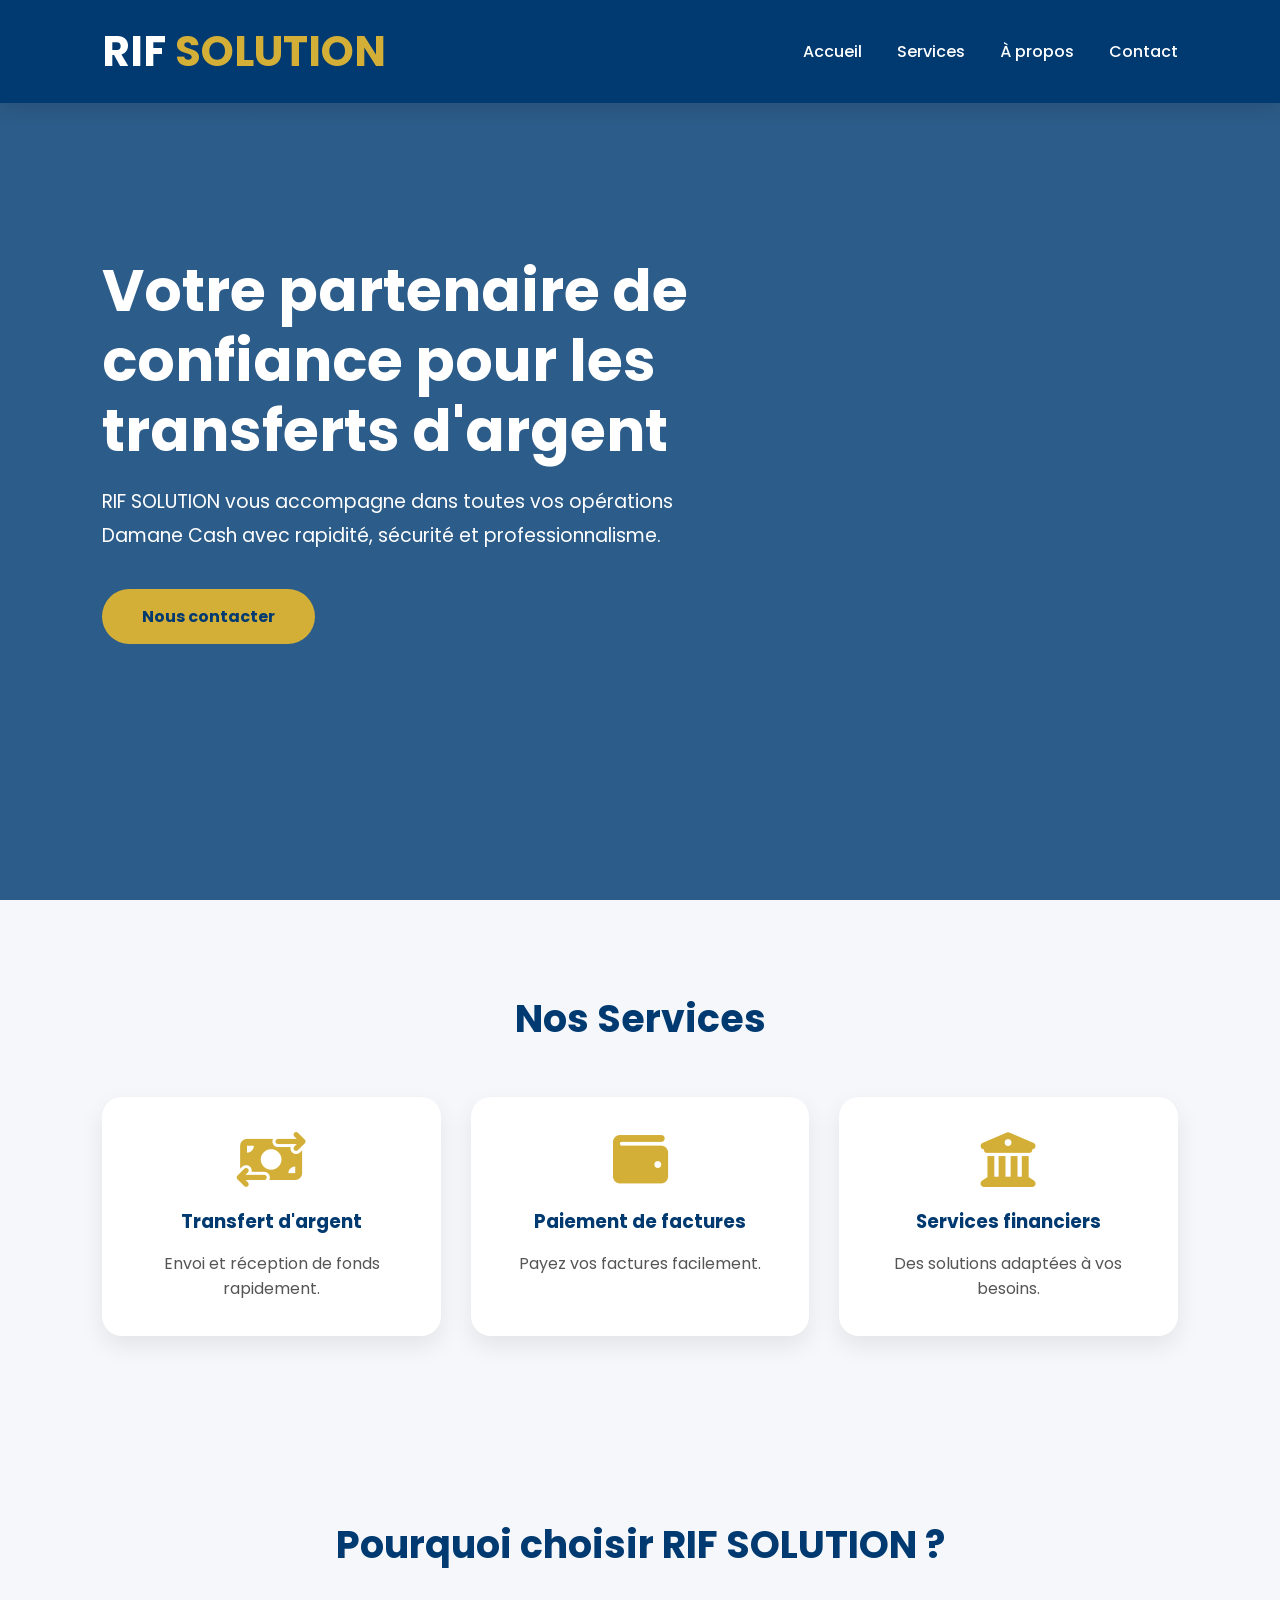
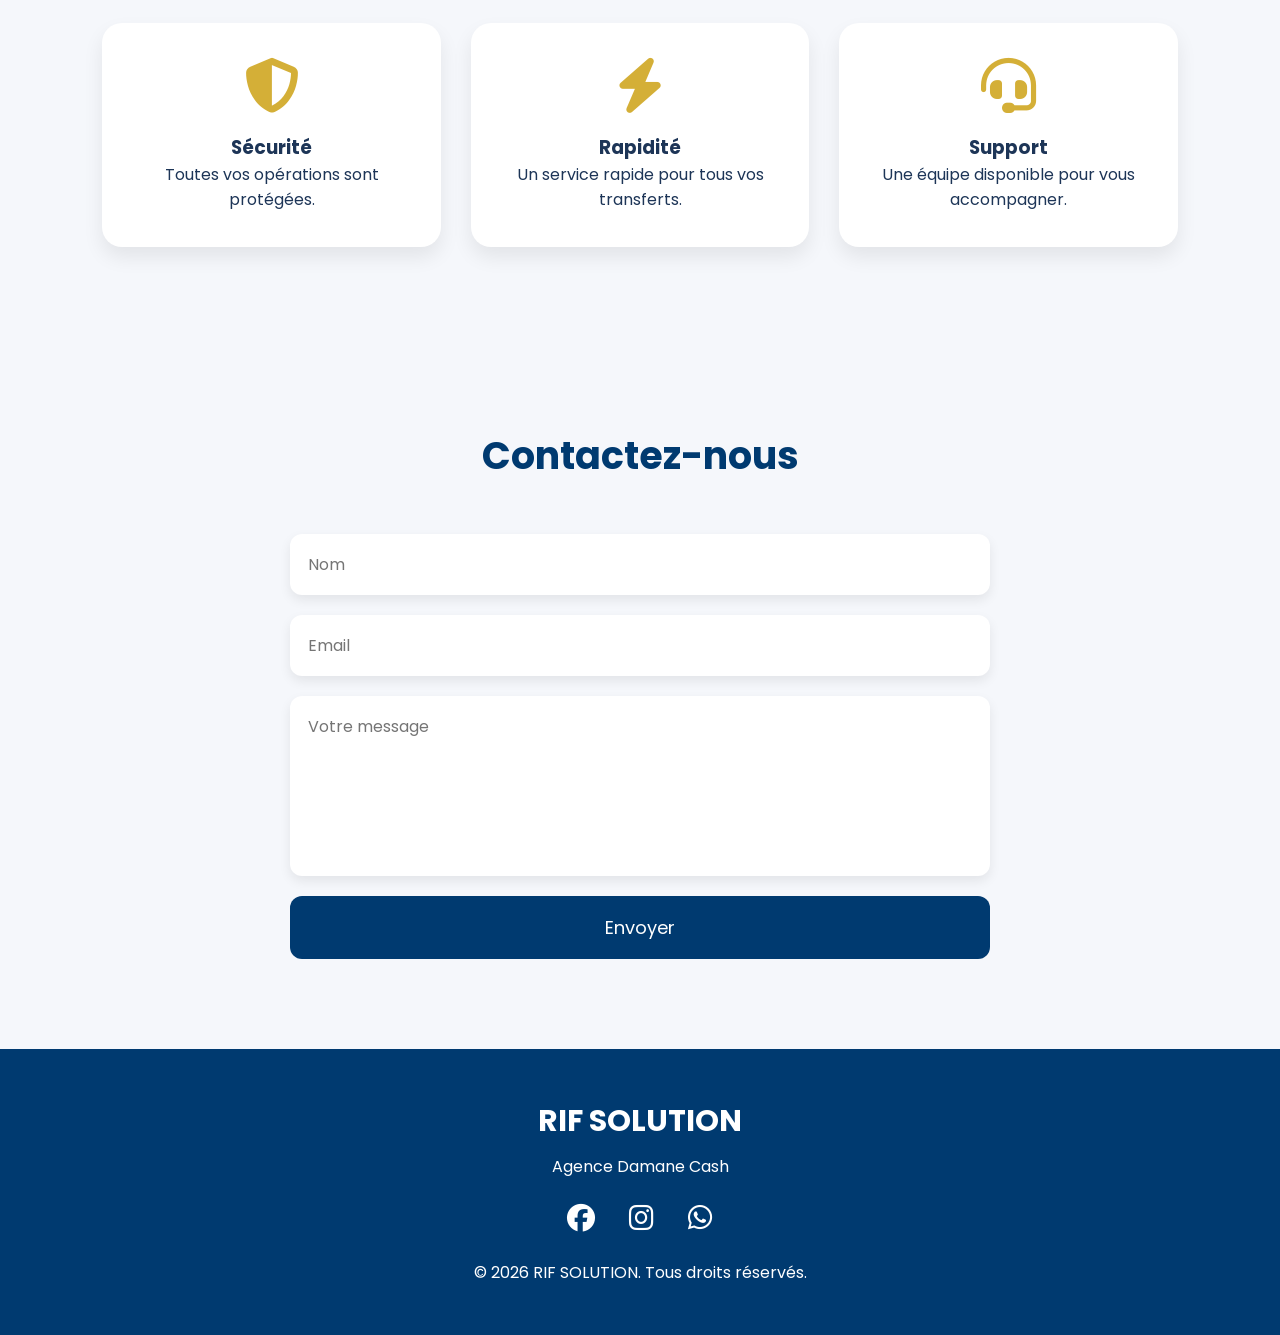
<file: index.html>
<!DOCTYPE html>
<html lang="fr">
<head>
    <meta charset="UTF-8">
    <meta name="viewport" content="width=device-width, initial-scale=1.0">
    <title>RIF SOLUTION | Agence Damane Cash</title>

    <link rel="stylesheet" href="style.css">

    <!-- Google Fonts -->
    <link href="https://fonts.googleapis.com/css2?family=Poppins:wght@300;400;600;700&display=swap" rel="stylesheet">

    <!-- Font Awesome -->
    <link rel="stylesheet"
    href="https://cdnjs.cloudflare.com/ajax/libs/font-awesome/6.5.2/css/all.min.css">
</head>

<body>

<!-- ================= NAVBAR ================= -->

<header>

    <div class="logo">
        <h2>RIF <span>SOLUTION</span></h2>
    </div>

    <nav>
        <ul>
            <li><a href="#home">Accueil</a></li>
            <li><a href="#services">Services</a></li>
            <li><a href="#about">À propos</a></li>
            <li><a href="#contact">Contact</a></li>
        </ul>
    </nav>

</header>

<!-- ================= HERO ================= -->

<section id="home" class="hero">

    <div class="hero-text">

        <h1>Votre partenaire de confiance pour les transferts d'argent</h1>

        <p>
            RIF SOLUTION vous accompagne dans toutes vos opérations
            Damane Cash avec rapidité, sécurité et professionnalisme.
        </p>

        <a href="#contact" class="btn">Nous contacter</a>

    </div>

</section>

<!-- ================= SERVICES ================= -->

<section id="services">

    <h2>Nos Services</h2>

    <div class="cards">

        <div class="card">
            <i class="fa-solid fa-money-bill-transfer"></i>
            <h3>Transfert d'argent</h3>
            <p>Envoi et réception de fonds rapidement.</p>
        </div>

        <div class="card">
            <i class="fa-solid fa-wallet"></i>
            <h3>Paiement de factures</h3>
            <p>Payez vos factures facilement.</p>
        </div>

        <div class="card">
            <i class="fa-solid fa-building-columns"></i>
            <h3>Services financiers</h3>
            <p>Des solutions adaptées à vos besoins.</p>
        </div>

    </div>

</section>

<!-- ================= ABOUT ================= -->

<section id="about">

    <h2>Pourquoi choisir RIF SOLUTION ?</h2>

    <div class="about">

        <div>

            <i class="fa-solid fa-shield-halved"></i>

            <h3>Sécurité</h3>

            <p>
                Toutes vos opérations sont protégées.
            </p>

        </div>

        <div>

            <i class="fa-solid fa-bolt"></i>

            <h3>Rapidité</h3>

            <p>
                Un service rapide pour tous vos transferts.
            </p>

        </div>

        <div>

            <i class="fa-solid fa-headset"></i>

            <h3>Support</h3>

            <p>
                Une équipe disponible pour vous accompagner.
            </p>

        </div>

    </div>

</section>

<!-- ================= CONTACT ================= -->

<section id="contact">

    <h2>Contactez-nous</h2>

    <form>

        <input type="text" placeholder="Nom">

        <input type="email" placeholder="Email">

        <textarea placeholder="Votre message"></textarea>

        <button type="submit">Envoyer</button>

    </form>

</section>

<!-- ================= FOOTER ================= -->

<footer>

    <h3>RIF SOLUTION</h3>

    <p>Agence Damane Cash</p>

    <div class="social">

        <i class="fab fa-facebook"></i>

        <i class="fab fa-instagram"></i>

        <i class="fab fa-whatsapp"></i>

    </div>

    <p>© 2026 RIF SOLUTION. Tous droits réservés.</p>

</footer>

<script src="script.js"></script>

</body>
</html>
</file>
<file: style.css>
/* ===========================
   RIF SOLUTION
   Modern Financial Website
=========================== */

*{
    margin:0;
    padding:0;
    box-sizing:border-box;
    font-family:'Poppins',sans-serif;
    scroll-behavior:smooth;
}

body{
    background:#f5f7fb;
    color:#1d3557;
}

/* ========= NAVBAR ========= */

header{
    position:fixed;
    top:0;
    width:100%;
    padding:20px 8%;
    display:flex;
    justify-content:space-between;
    align-items:center;
    background:#003a70;
    z-index:1000;
    box-shadow:0 5px 20px rgba(0,0,0,.12);
}

.logo{
    color:white;
    font-size:28px;
    font-weight:700;
}

.logo span{
    color:#d4af37;
}

nav ul{
    display:flex;
    list-style:none;
}

nav ul li{
    margin-left:35px;
}

nav ul li a{
    text-decoration:none;
    color:white;
    font-weight:500;
    transition:.3s;
}

nav ul li a:hover{
    color:#d4af37;
}

/* ========= HERO ========= */

.hero{

    min-height:100vh;

    background:
    linear-gradient(rgba(0,58,112,.82),
    rgba(0,58,112,.82)),
    url("https://images.unsplash.com/photo-1554224155-6726b3ff858f?auto=format&fit=crop&w=1600&q=80");

    background-size:cover;
    background-position:center;

    display:flex;
    align-items:center;

    padding:120px 8%;

    color:white;

}

.hero-text{
    max-width:650px;
}

.hero h1{
    font-size:58px;
    margin-bottom:20px;
    line-height:1.2;
}

.hero p{
    font-size:19px;
    line-height:1.8;
    margin-bottom:35px;
}

.btn{

    display:inline-block;

    padding:15px 40px;

    background:#d4af37;

    color:#003a70;

    text-decoration:none;

    border-radius:50px;

    font-weight:700;

    transition:.3s;

}

.btn:hover{

    transform:translateY(-5px);

    background:white;

}

/* ========= TITLES ========= */

section{

    padding:90px 8%;

}

section h2{

    text-align:center;

    color:#003a70;

    font-size:38px;

    margin-bottom:50px;

}

/* ========= SERVICES ========= */

.cards{

    display:grid;

    grid-template-columns:repeat(auto-fit,minmax(260px,1fr));

    gap:30px;

}

.card{

    background:white;

    padding:35px;

    border-radius:20px;

    text-align:center;

    transition:.4s;

    box-shadow:0 10px 25px rgba(0,0,0,.08);

}

.card:hover{

    transform:translateY(-12px);

}

.card i{

    font-size:55px;

    color:#d4af37;

    margin-bottom:20px;

}

.card h3{

    margin-bottom:15px;

    color:#003a70;

}

.card p{

    color:#555;

}

/* ========= ABOUT ========= */

.about{

display:grid;

grid-template-columns:repeat(auto-fit,minmax(250px,1fr));

gap:30px;

}

.about div{

background:white;

padding:35px;

text-align:center;

border-radius:20px;

box-shadow:0 10px 20px rgba(0,0,0,.08);

transition:.4s;

}

.about div:hover{

transform:scale(1.05);

}

.about i{

font-size:55px;

color:#d4af37;

margin-bottom:20px;

}

/* ========= CONTACT ========= */

form{

max-width:700px;

margin:auto;

display:flex;

flex-direction:column;

gap:20px;

}

input,

textarea{

padding:18px;

border:none;

border-radius:12px;

background:white;

box-shadow:0 5px 12px rgba(0,0,0,.08);

font-size:16px;

}

textarea{

height:180px;

resize:none;

}

button{

padding:18px;

background:#003a70;

color:white;

border:none;

border-radius:12px;

font-size:18px;

cursor:pointer;

transition:.3s;

}

button:hover{

background:#d4af37;

color:#003a70;

}

/* ========= FOOTER ========= */

footer{

background:#003a70;

color:white;

text-align:center;

padding:50px 20px;

}

footer h3{

font-size:30px;

margin-bottom:10px;

}

.social{

margin:25px 0;

}

.social i{

font-size:28px;

margin:0 15px;

transition:.3s;

cursor:pointer;

}

.social i:hover{

color:#d4af37;

}

/* ========= RESPONSIVE ========= */

@media(max-width:768px){

header{

flex-direction:column;

padding:20px;

}

nav ul{

margin-top:20px;

flex-wrap:wrap;

justify-content:center;

}

nav ul li{

margin:10px;

}

.hero{

text-align:center;

}

.hero h1{

font-size:40px;

}

.hero p{

font-size:17px;

}

}
</file>
